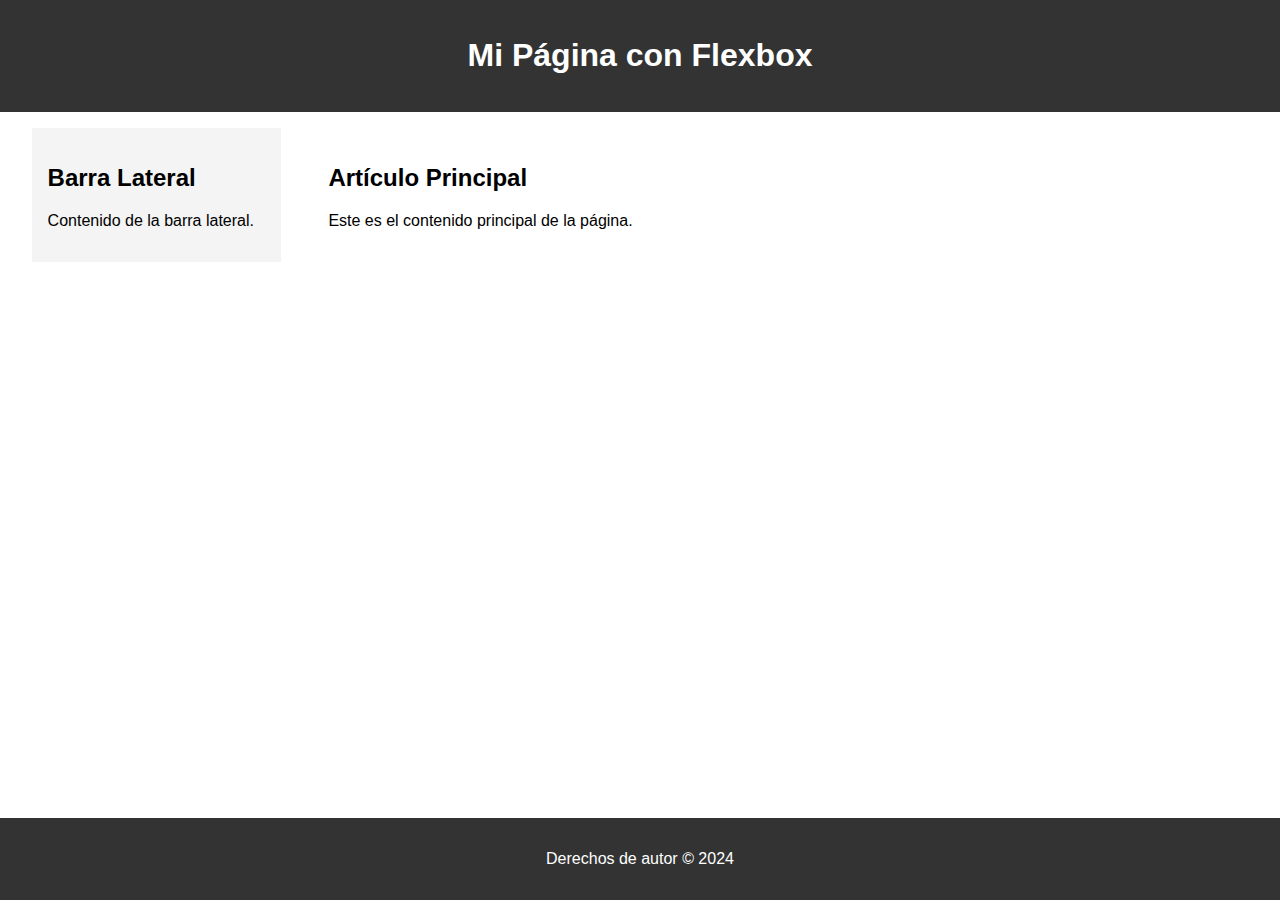
<file: Actividad Material de Clase 6 - Giribet/index.html>
<!DOCTYPE html>
<html lang="es">
   <head>
      <meta charset="UTF-8">
      <meta name="viewport" content="width=device-width, initial-scale=1.0">
      <title>Ejemplo de Flexbox</title>
      <link rel="stylesheet" href="Style.css">
   </head>
   <body>
      <div class="contenedor">
         <header>
            <h1>Mi Página con Flexbox</h1>
         </header>
         <main>
            <aside>
               <h2>Barra Lateral</h2>
               <p>Contenido de la barra lateral.</p>
            </aside>
            <article>
               <h2>Artículo Principal</h2>
               <p>Este es el contenido principal de la página.</p>
            </article>
         </main>
         <footer>
            <p>Derechos de autor © 2024</p>
         </footer>
      </div>
   </body>
</html>
</file>
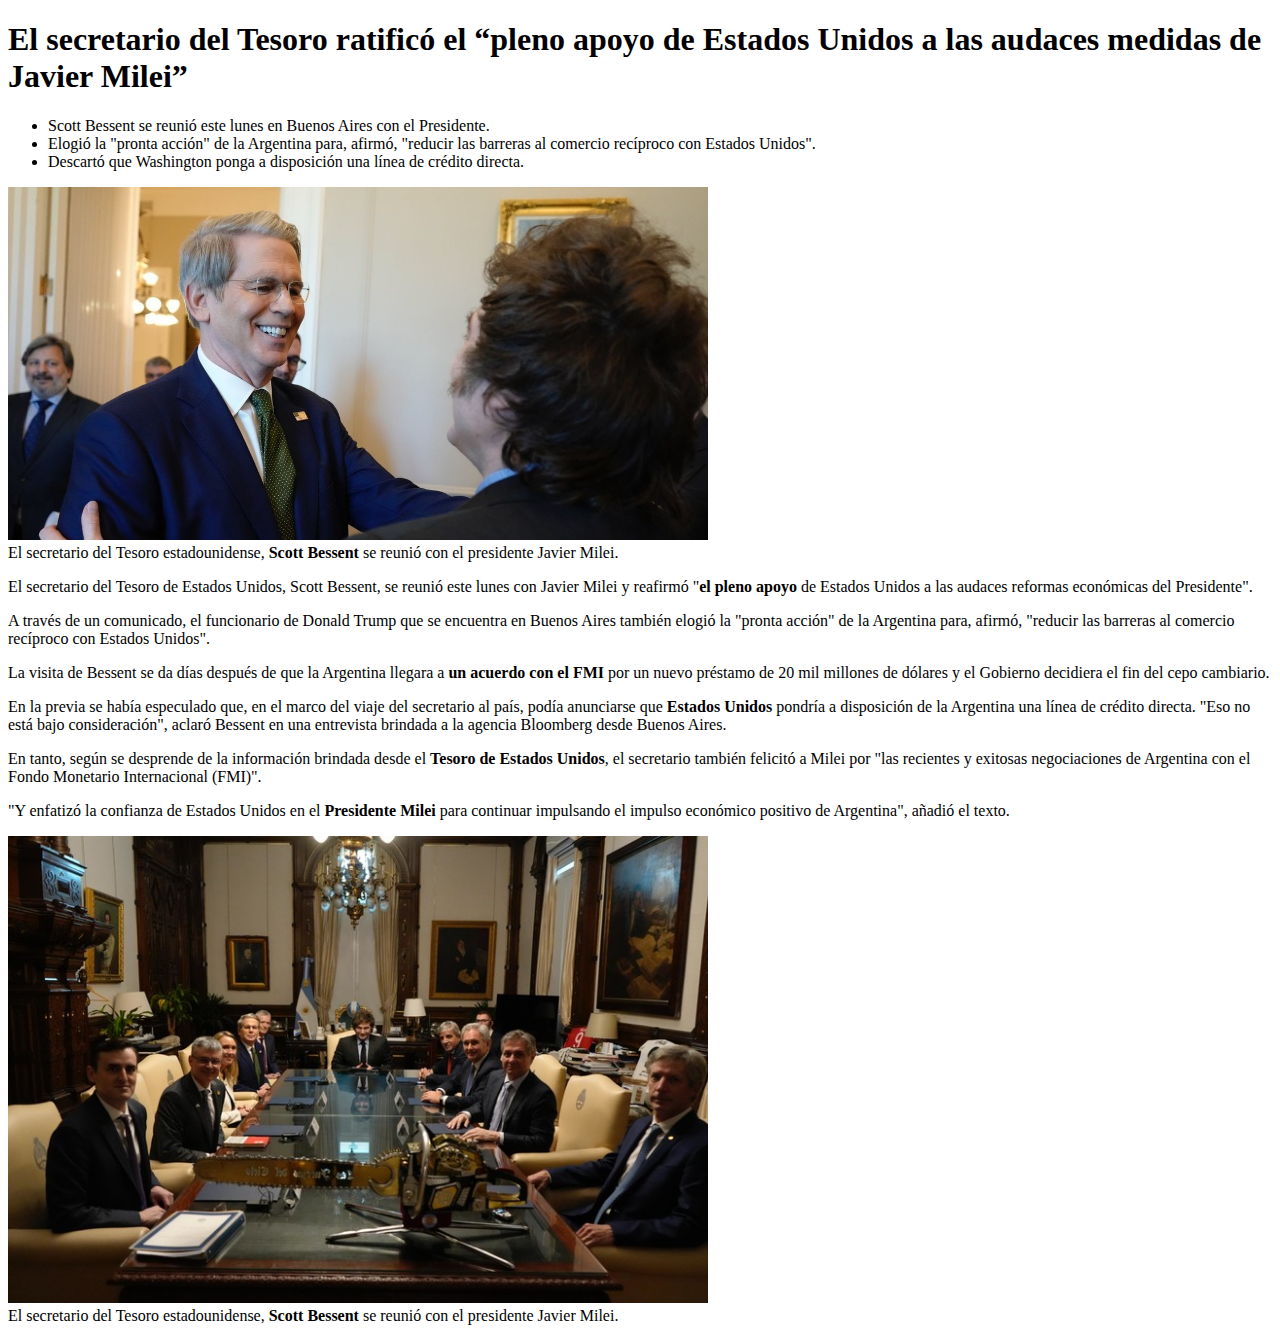
<file: GiribetUAI-main/GiribetUAI-main/index.html>
<!DOCTYPE html>
<html lang="en">
<head>
    <meta charset="UTF-8">
    <meta name="viewport" content="width=device-width, initial-scale=1.0">
    <title>Document</title>
</head>
<body>
    <h1>El secretario del Tesoro ratificó el “pleno apoyo de Estados Unidos a las audaces medidas de Javier Milei”</h1>
    <ul>
        <li>Scott Bessent se reunió este lunes en Buenos Aires con el Presidente.</li>
        <li>Elogió la "pronta acción" de la Argentina para, afirmó, "reducir las barreras al comercio recíproco con Estados Unidos".</li>
        <li>Descartó que Washington ponga a disposición una línea de crédito directa. </li>
    </ul>    
    <img width="700" src="./VkqEJv236_1256x620__2.jpg" >
    <figcaption>El secretario del Tesoro estadounidense, <b>Scott Bessent</b> se reunió con el presidente Javier Milei.</figcaption>
<p> El secretario del Tesoro de Estados Unidos, Scott Bessent, se reunió este lunes con Javier Milei y reafirmó "<b>el pleno apoyo</b> de Estados Unidos a las audaces reformas económicas del Presidente".</p>
<p>A través de un comunicado, el funcionario de Donald Trump que se encuentra en Buenos Aires también elogió la "pronta acción" de la Argentina para, afirmó, "reducir las barreras al comercio recíproco con Estados Unidos".
<p>La visita de Bessent se da días después de que la Argentina llegara a <b>un acuerdo con el FMI</b> por un nuevo préstamo de 20 mil millones de dólares y el Gobierno decidiera el fin del cepo cambiario.</p>
<p>En la previa se había especulado que, en el marco del viaje del secretario al país, podía anunciarse que <b>Estados Unidos</b> pondría a disposición de la Argentina una línea de crédito directa. "Eso no está bajo consideración", aclaró Bessent en una entrevista brindada a la agencia Bloomberg desde Buenos Aires.</p></p>
<p> En tanto, según se desprende de la información brindada desde el <b>Tesoro de Estados Unidos</b>, el secretario también felicitó a Milei por "las recientes y exitosas negociaciones de Argentina con el Fondo Monetario Internacional (FMI)".</p>
<p>"Y enfatizó la confianza de Estados Unidos en el <b>Presidente Milei</b> para continuar impulsando el impulso económico positivo de Argentina", añadió el texto.</p>
<img width="700" src="./NYmWE7Ia-_720x0__1.jpg" >
<figcaption>El secretario del Tesoro estadounidense, <b>Scott Bessent</b> se reunió con el presidente Javier Milei.</figcaption>
</body>
</html>
</file>
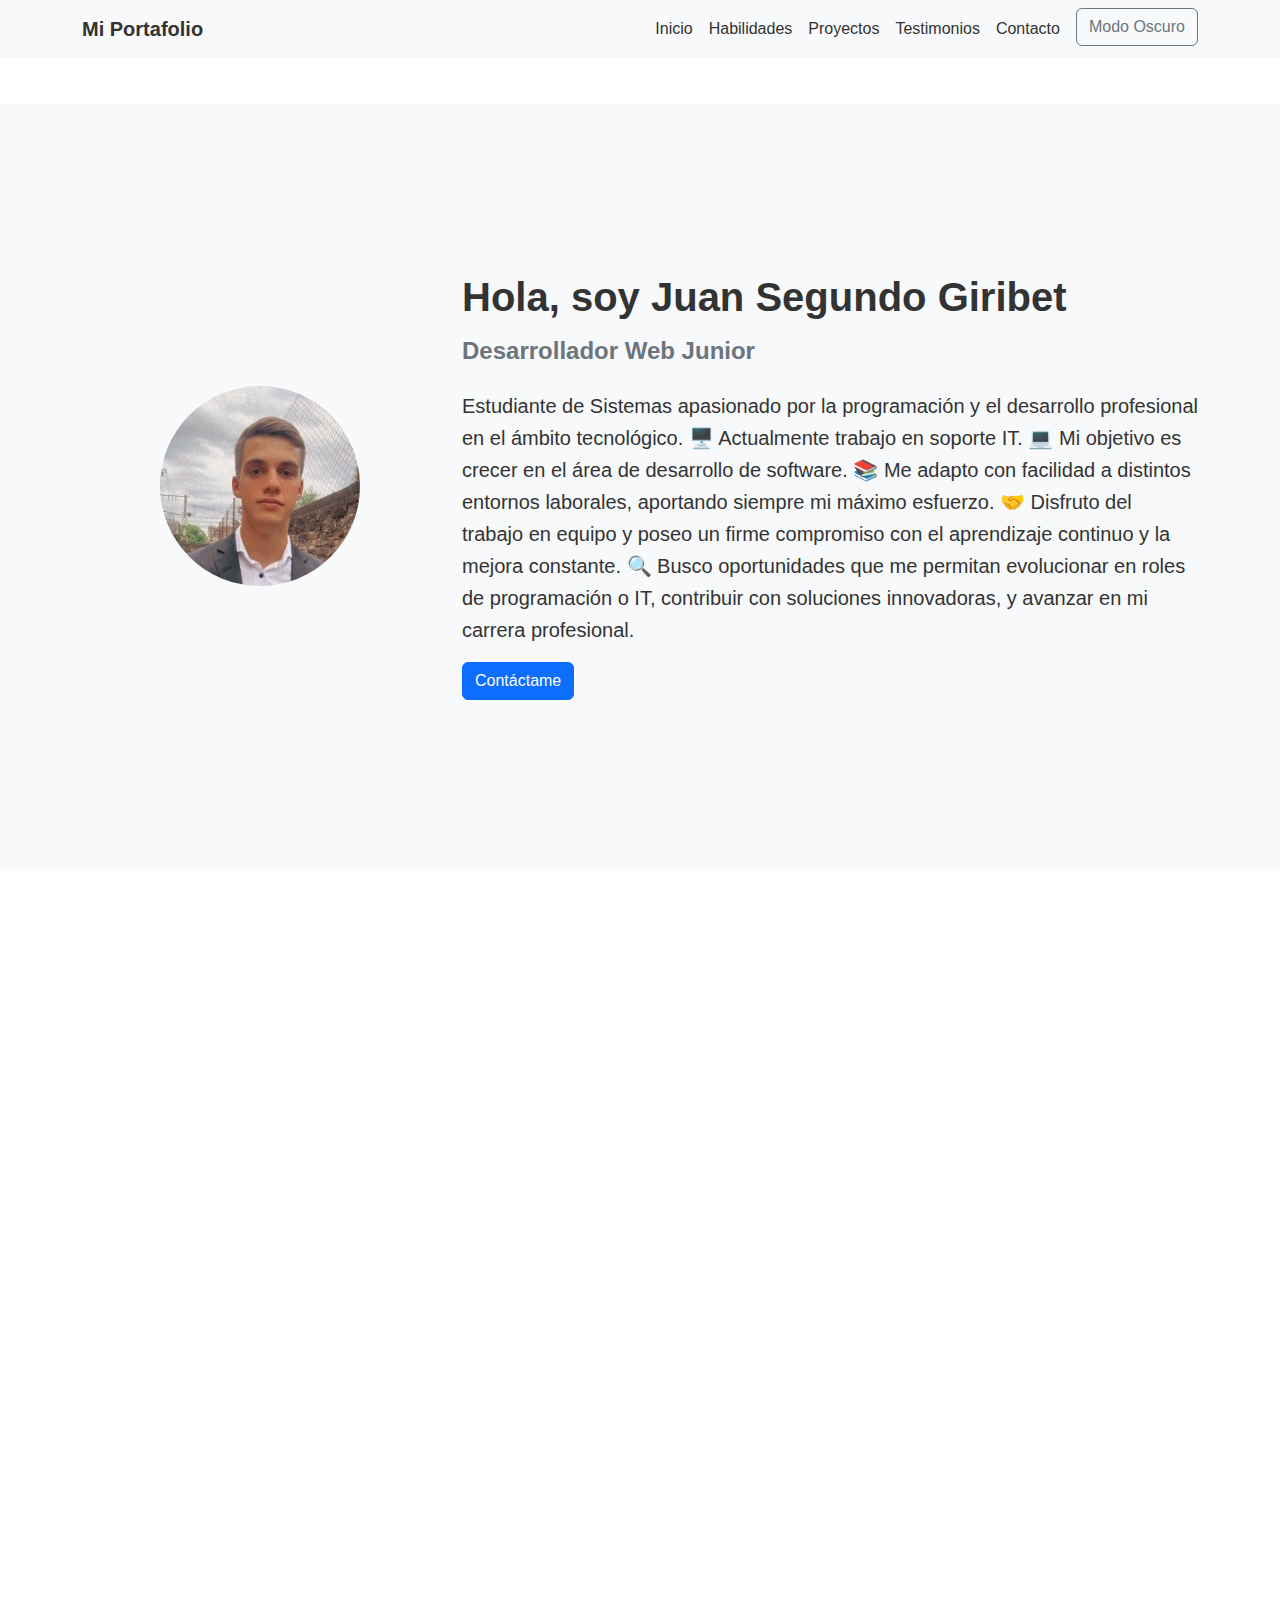
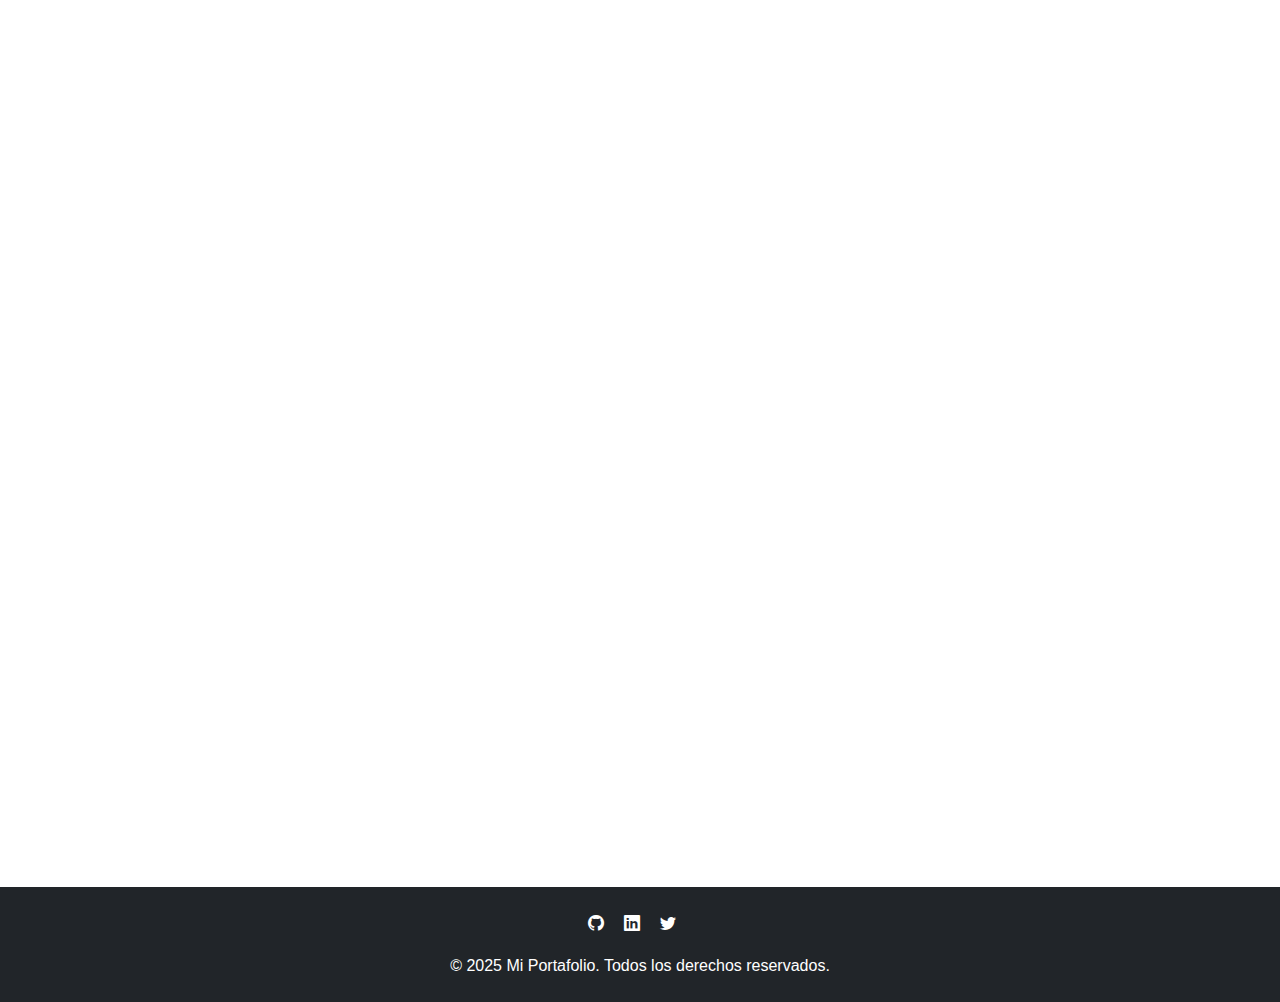
<file: GiribetUAI-main/GiribetUAI-main/Actividad - HTML, CSS y Bootstrap - Giribet/index.html>
<!DOCTYPE html>
<html lang="en">
<head>   
    <meta charset="UTF-8">
    <meta name="viewport" content="width=device-width, initial-scale=1.0">
    <title>Mi Portafolio</title>
    <link href="https://cdn.jsdelivr.net/npm/bootstrap@5.3.0/dist/css/bootstrap.min.css" rel="stylesheet">
    <link rel="stylesheet" href="styles.css">
    <link rel="stylesheet" href="https://cdn.jsdelivr.net/npm/bootstrap-icons@1.11.1/font/bootstrap-icons.css">
</head>
<body>
    <nav class="navbar navbar-expand-lg navbar-light bg-light fixed-top">
        <div class="container">
            <a class="navbar-brand" href="#">Mi Portafolio</a>
            <button class="navbar-toggler" type="button" data-bs-toggle="collapse" data-bs-target="#navbarNav" aria-controls="navbarNav" aria-expanded="false" aria-label="Toggle navigation">
                <span class="navbar-toggler-icon"></span>
            </button>
            <div class="collapse navbar-collapse" id="navbarNav">
                <ul class="navbar-nav ms-auto">
                    <li class="nav-item">
                        <a class="nav-link" href="#inicio">Inicio</a>
                    </li>
                    <li class="nav-item">
                        <a class="nav-link" href="#habilidades">Habilidades</a>
                    </li>
                    <li class="nav-item">
                        <a class="nav-link" href="#proyectos">Proyectos</a>
                    </li>
                    <li class="nav-item">
                        <a class="nav-link" href="#testimonios">Testimonios</a>
                    </li>
                    <li class="nav-item">
                        <a class="nav-link" href="#contacto">Contacto</a>
                    </li>
                    <li class="nav-item">
                        <button id="darkModeToggle" class="btn btn-outline-secondary ms-2">Modo Oscuro</button>
                    </li>
                </ul>
            </div>
        </div>
    </nav>
    <section id="inicio" class="py-5 mt-5 scroll-reveal">
        <div class="container">
            <div class="row align-items-center">
                <div class="col-md-4 text-center mb-3 mb-md-0">
                    <img src="Images/1683858853671.jpg" alt="Mi foto" class="img-fluid rounded-circle" style="max-width: 200px;">
                </div>
                <div class="col-md-8">
                    <h1>Hola, soy Juan Segundo Giribet</h1>
                    <h2 class="text-secondary">Desarrollador Web Junior</h2>
                    <p class="lead">
                        Estudiante de Sistemas apasionado por la programación y el desarrollo profesional en el ámbito tecnológico.
                        🖥️ Actualmente trabajo en soporte IT.
                        💻 Mi objetivo es crecer en el área de desarrollo de software.
                        📚 Me adapto con facilidad a distintos entornos laborales, aportando siempre mi máximo esfuerzo.
                        🤝 Disfruto del trabajo en equipo y poseo un firme compromiso con el aprendizaje continuo y la mejora constante.
                        🔍 Busco oportunidades que me permitan evolucionar en roles de programación o IT, contribuir con soluciones innovadoras, y avanzar en mi carrera profesional.
                    </p>
                    <a href="#contacto" class="btn btn-primary">Contáctame</a>
                </div>
            </div>
        </div>
    </section>
    <section id="habilidades" class="py-5 scroll-reveal">
        <div class="container">
            <h2 class="text-center mb-4">Mis Habilidades</h2>
            <div class="row row-cols-1 row-cols-md-2 g-4">
                <div class="col scroll-reveal">
                    <h5>HTML</h5>
                    <div class="progress">
                        <div class="progress-bar" role="progressbar" style="width: 90%" aria-valuenow="90" aria-valuemin="0" aria-valuemax="100">90%</div>
                    </div>
                </div>
                <div class="col scroll-reveal">
                    <h5>CSS</h5>
                    <div class="progress">
                        <div class="progress-bar" role="progressbar" style="width: 85%" aria-valuenow="85" aria-valuemin="0" aria-valuemax="100">85%</div>
                    </div>
                </div>
                <div class="col scroll-reveal">
                    <h5>JavaScript</h5>
                    <div class="progress">
                        <div class="progress-bar" role="progressbar" style="width: 75%" aria-valuenow="75" aria-valuemin="0" aria-valuemax="100">75%</div>
                    </div>
                </div>
                <div class="col scroll-reveal">
                    <h5>C</h5>
                    <div class="progress">
                        <div class="progress-bar" role="progressbar" style="width: 60%" aria-valuenow="60" aria-valuemin="0" aria-valuemax="100">60%</div>
                    </div>
                </div>
                <div class="col scroll-reveal">
                    <h5>C#</h5>
                    <div class="progress">
                        <div class="progress-bar" role="progressbar" style="width: 70%" aria-valuenow="70" aria-valuemin="0" aria-valuemax="100">70%</div>
                    </div>
                </div>
                <div class="col scroll-reveal">
                    <h5>Python</h5>
                    <div class="progress">
                        <div class="progress-bar" role="progressbar" style="width: 80%" aria-valuenow="80" aria-valuemin="0" aria-valuemax="100">80%</div>
                    </div>
                </div>
            </div>
        </div>
    </section>
    <section id="proyectos" class="py-5 scroll-reveal">
        <div class="container">
            <h2 class="text-center mb-4">Mis Proyectos</h2>
            <div class="row row-cols-1 row-cols-md-2 row-cols-lg-3 g-4 justify-content-center">
                <div class="col-md-6 col-lg-4 mb-4 scroll-reveal">
                    <div class="card h-100">
                        <div class="card-body">
                            <h5 class="card-title">SistemaPartidos</h5>
                            <p class="card-text">sistema de publicacion de partidos correspondiente al primer parcial de programacion de 2do (primer cuatrimestre).</p>
                            <a href="https://github.com/JuanS3gundo/SistemaPartidos" class="btn btn-sm btn-outline-primary">Ver detalles</a>
                        </div>
                    </div>
                </div>
                <div class="col-md-6 col-lg-4 mb-4 scroll-reveal">
                    <div class="card">
                        <div class="card-body">
                            <h5 class="card-title">Python Market</h5>
                            <p class="card-text">Sistema que utiliza metricas de supermercados para armar promociones, kpis y demas utilizando inteligencia artificial.</p>
                            <a href="https://github.com/JuanS3gundo/Python-Market" class="btn btn-sm btn-outline-primary">Ver detalles</a>
                        </div>
                    </div>
                </div>
            </div>
        </div>
    </section>
    <section id="testimonios" class="py-5 bg-light scroll-reveal">
        <div class="container">
            <h2 class="text-center mb-4">Testimonios</h2>
            <div id="testimoniosCarousel" class="carousel slide" data-bs-ride="carousel">
                <div class="carousel-inner">
                    <div class="carousel-item active">
                        <div class="row justify-content-center">
                            <div class="col-md-8">
                                <div class="card text-center">
                                    <div class="card-body">
                                        <i class="bi bi-chat-quote-fill text-primary mb-3" style="font-size: 2rem;"></i>
                                        <p class="card-text">"Juan es un desarrollador talentoso y muy dedicado. Su capacidad para resolver problemas y su atención al detalle son impresionantes."</p>
                                        <h5 class="card-title">Carlos López</h5>
                                        <p class="card-subtitle text-muted">CEO de Empresa X</p>
                                    </div>
                                </div>
                            </div>
                        </div>
                    </div>
                    <div class="carousel-item">
                        <div class="row justify-content-center">
                            <div class="col-md-8">
                                <div class="card text-center">
                                    <div class="card-body">
                                        <i class="bi bi-chat-quote-fill text-primary mb-3" style="font-size: 2rem;"></i>
                                        <p class="card-text">"Trabajar con Juan fue una experiencia muy positiva. Siempre dispuesto a ayudar y con una gran comprensión de las tecnologías web."</p>
                                        <h5 class="card-title">Ana Martínez</h5>
                                        <p class="card-subtitle text-muted">Project Manager</p>
                                    </div>
                                </div>
                            </div>
                        </div>
                    </div>
                    <div class="carousel-item">
                        <div class="row justify-content-center">
                            <div class="col-md-8">
                                <div class="card text-center">
                                    <div class="card-body">
                                        <i class="bi bi-chat-quote-fill text-primary mb-3" style="font-size: 2rem;"></i>
                                        <p class="card-text">"Recomiendo ampliamente el trabajo de Juan. Cumplió con todas las expectativas y entregó un producto de alta calidad."</p>
                                        <h5 class="card-title">Pedro Gómez</h5>
                                        <p class="card-subtitle text-muted">Cliente</p>
                                    </div>
                                </div>
                            </div>
                        </div>
                    </div>
                </div>
                <button class="carousel-control-prev" type="button" data-bs-target="#testimoniosCarousel" data-bs-slide="prev">
                    <span class="carousel-control-prev-icon" aria-hidden="true"></span>
                    <span class="visually-hidden">Anterior</span>
                </button>
                <button class="carousel-control-next" type="button" data-bs-target="#testimoniosCarousel" data-bs-slide="next">
                    <span class="carousel-control-next-icon" aria-hidden="true"></span>
                    <span class="visually-hidden">Siguiente</span>
                </button>
                <div class="carousel-indicators">
                    <button type="button" data-bs-target="#testimoniosCarousel" data-bs-slide-to="0" class="active" aria-current="true" aria-label="Testimonio 1"></button>
                    <button type="button" data-bs-target="#testimoniosCarousel" data-bs-slide-to="1" aria-label="Testimonio 2"></button>
                    <button type="button" data-bs-target="#testimoniosCarousel" data-bs-slide-to="2" aria-label="Testimonio 3"></button>
                </div>
            </div>
        </div>
    </section>
    <section id="contacto" class="py-5 bg-light scroll-reveal">
        <div class="container">
            <h2 class="text-center mb-4">Contáctame</h2>
            <div class="row justify-content-center">
                <div class="col-lg-8">
                    <form>
                        <div class="mb-3">
                            <label for="nombre" class="form-label">Nombre</label>
                            <input type="text" class="form-control" id="nombre" placeholder="Tu nombre">
                        </div>
                        <div class="mb-3">
                            <label for="email" class="form-label">Email</label>
                            <input type="email" class="form-control" id="email" placeholder="tucorreo@ejemplo.com">
                        </div>
                        <div class="mb-3">
                            <label for="mensaje" class="form-label">Mensaje</label>
                            <textarea class="form-control" id="mensaje" rows="4" placeholder="Escribe tu mensaje aquí"></textarea>
                        </div>
                        <div class="text-center">
                            <button type="submit" class="btn btn-primary">Enviar mensaje</button>
                        </div>
                    </form>
                </div>
            </div>
        </div>
    </section>
    <footer class="bg-dark text-white py-4">
        <div class="container text-center">
            <div class="mb-3">
                <a href="https://github.com/Juans3gundo" class="text-white me-3"><i class="bi bi-github"></i></a>
                <a href="https://ar.linkedin.com/in/juansegundogiribet" class="text-white me-3"><i class="bi bi-linkedin"></i></a>
                <a href="#" class="text-white me-3"><i class="bi bi-twitter"></i></a>
            </div>
            <p class="mb-0">© 2025 Mi Portafolio. Todos los derechos reservados.</p>
        </div>
    </footer>

    <script src="https://cdn.jsdelivr.net/npm/bootstrap@5.3.0/dist/js/bootstrap.bundle.min.js"></script>
    <script>
        const darkModeToggle = document.getElementById('darkModeToggle');
        const body = document.body;
        const scrollElements = document.querySelectorAll('.scroll-reveal');

        darkModeToggle.addEventListener('click', () => {
            body.classList.toggle('dark-mode');
            const isDarkMode = body.classList.contains('dark-mode');
            darkModeToggle.textContent = isDarkMode ? 'Modo Claro' : 'Modo Oscuro';
            localStorage.setItem('darkMode', isDarkMode);
        });

        document.addEventListener('DOMContentLoaded', () => {
            const storedDarkMode = localStorage.getItem('darkMode');
            if (storedDarkMode === 'true') {
                body.classList.add('dark-mode');
                darkModeToggle.textContent = 'Modo Claro';
            }
        });

        function checkScroll() {
            scrollElements.forEach(el => {
                const elementTop = el.getBoundingClientRect().top;
                const elementBottom = el.getBoundingClientRect().bottom;

                const isVisible = (elementTop < window.innerHeight * 0.85) && (elementBottom >= 0);

                if (isVisible) {
                    el.classList.add('active');
                } else {
                    el.classList.remove('active');
                }
            });
        }

        window.addEventListener('scroll', checkScroll);
        checkScroll(); 
    </script>
</body>
</html>
</file>
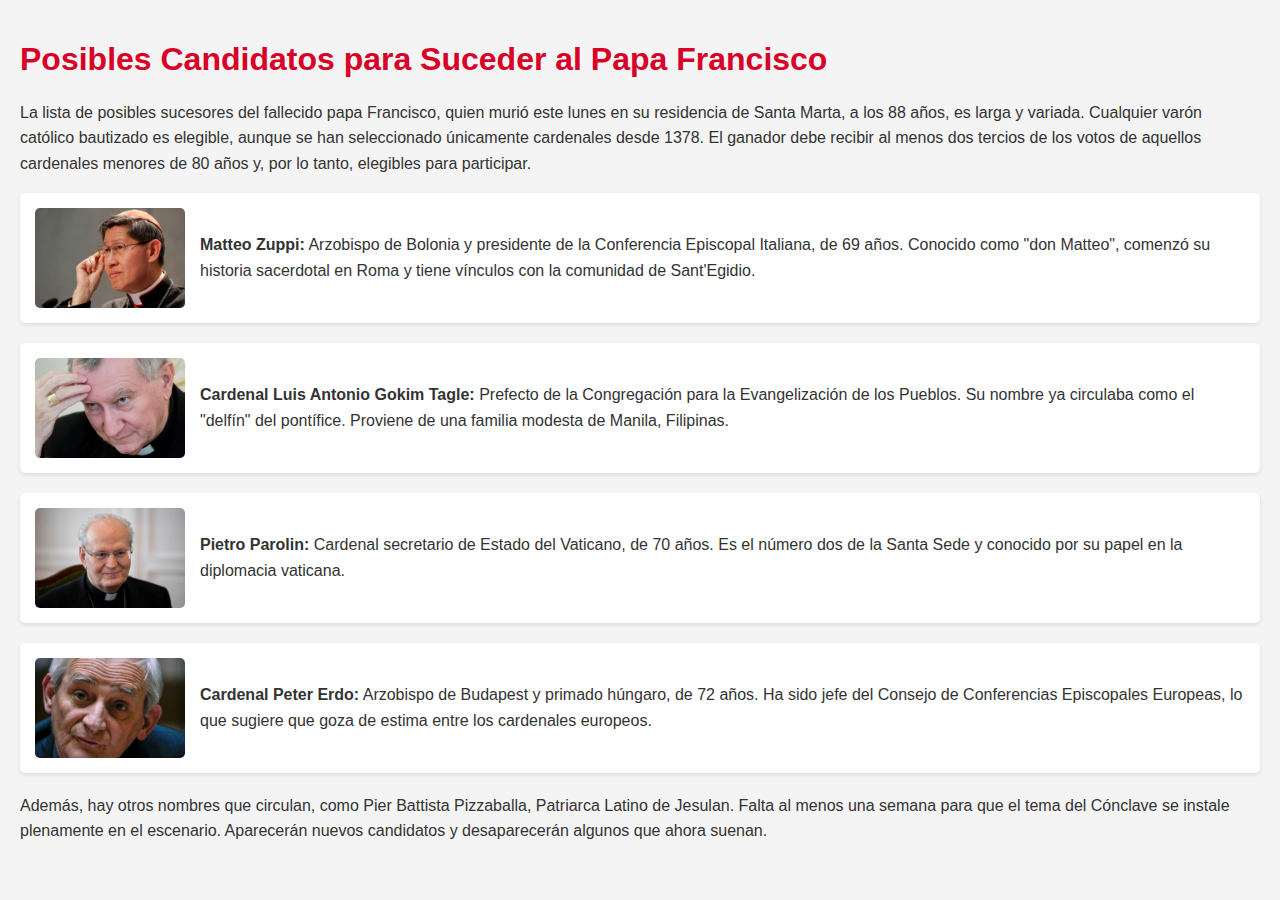
<file: GiribetUAI-main/GiribetUAI-main/GiribetClase3/Clase3/index.html>
<!DOCTYPE html>
<html lang="es">
<head>
    <meta charset="UTF-8">
    <meta name="viewport" content="width=device-width, initial-scale=1.0">
    <title>Posibles Sucesores del Papa Francisco</title>
    <style>
        body {
            font-family: sans-serif;
            margin: 0;
            padding: 20px;
            background-color: #f4f4f4;
            color: #333;
        }
        h1 {
            color: #d80026;
        }
        p {
            line-height: 1.6;
        }
        .candidate {
            background-color: #fff;
            padding: 15px;
            margin-bottom: 20px;
            border-radius: 5px;
            box-shadow: 0 2px 4px rgba(0, 0, 0, 0.1);
            display: flex;
            align-items: center;
        }
        .candidate img {
            max-width: 150px;
            height: auto;
            margin-right: 15px;
            border-radius: 5px;
        }
        .candidate div {
            flex-grow: 1;
        }
    </style>
</head>
<body>
    <h1>Posibles Candidatos para Suceder al Papa Francisco</h1>
    <p>La lista de posibles sucesores del fallecido papa Francisco, quien murió este lunes en su residencia de Santa Marta, a los 88 años, es larga y variada. Cualquier varón católico bautizado es elegible, aunque se han seleccionado únicamente cardenales desde 1378. El ganador debe recibir al menos dos tercios de los votos de aquellos cardenales menores de 80 años y, por lo tanto, elegibles para participar.</p>

    <div class="candidate">
        <img src="1ME6p0qIa_720x0__1.jpg" alt="Matteo Zuppi">
        <div>
            <p><strong>Matteo Zuppi:</strong> Arzobispo de Bolonia y presidente de la Conferencia Episcopal Italiana, de 69 años. Conocido como "don Matteo", comenzó su historia sacerdotal en Roma y tiene vínculos con la comunidad de Sant'Egidio.</p>
        </div>
    </div>

    <div class="candidate">
        <img src="Images/Images2/avAoubePM_720x0__1.jpg" alt="Luis Antonio Gokim Tagle">
        <div>
            <p><strong>Cardenal Luis Antonio Gokim Tagle:</strong> Prefecto de la Congregación para la Evangelización de los Pueblos. Su nombre ya circulaba como el "delfín" del pontífice. Proviene de una familia modesta de Manila, Filipinas.</p>
        </div>
    </div>

    <div class="candidate">
        <img src="../ImagesOut/T55nEMVm2_720x0__1.jpg" alt="Pietro Parolin">
        <div>
            <p><strong>Pietro Parolin:</strong> Cardenal secretario de Estado del Vaticano, de 70 años. Es el número dos de la Santa Sede y conocido por su papel en la diplomacia vaticana.</p>
        </div>
    </div>

    <div class="candidate">
        <img src="Images/xR-62nrJN_720x0__1.jpg" alt="Peter Erdo">
        <div>
            <p><strong>Cardenal Peter Erdo:</strong> Arzobispo de Budapest y primado húngaro, de 72 años. Ha sido jefe del Consejo de Conferencias Episcopales Europeas, lo que sugiere que goza de estima entre los cardenales europeos.</p>
        </div>
    </div>

    <p>Además, hay otros nombres que circulan, como Pier Battista Pizzaballa, Patriarca Latino de Jesulan. Falta al menos una semana para que el tema del Cónclave se instale plenamente en el escenario. Aparecerán nuevos candidatos y desaparecerán algunos que ahora suenan.</p>
</body>
</html>
</file>
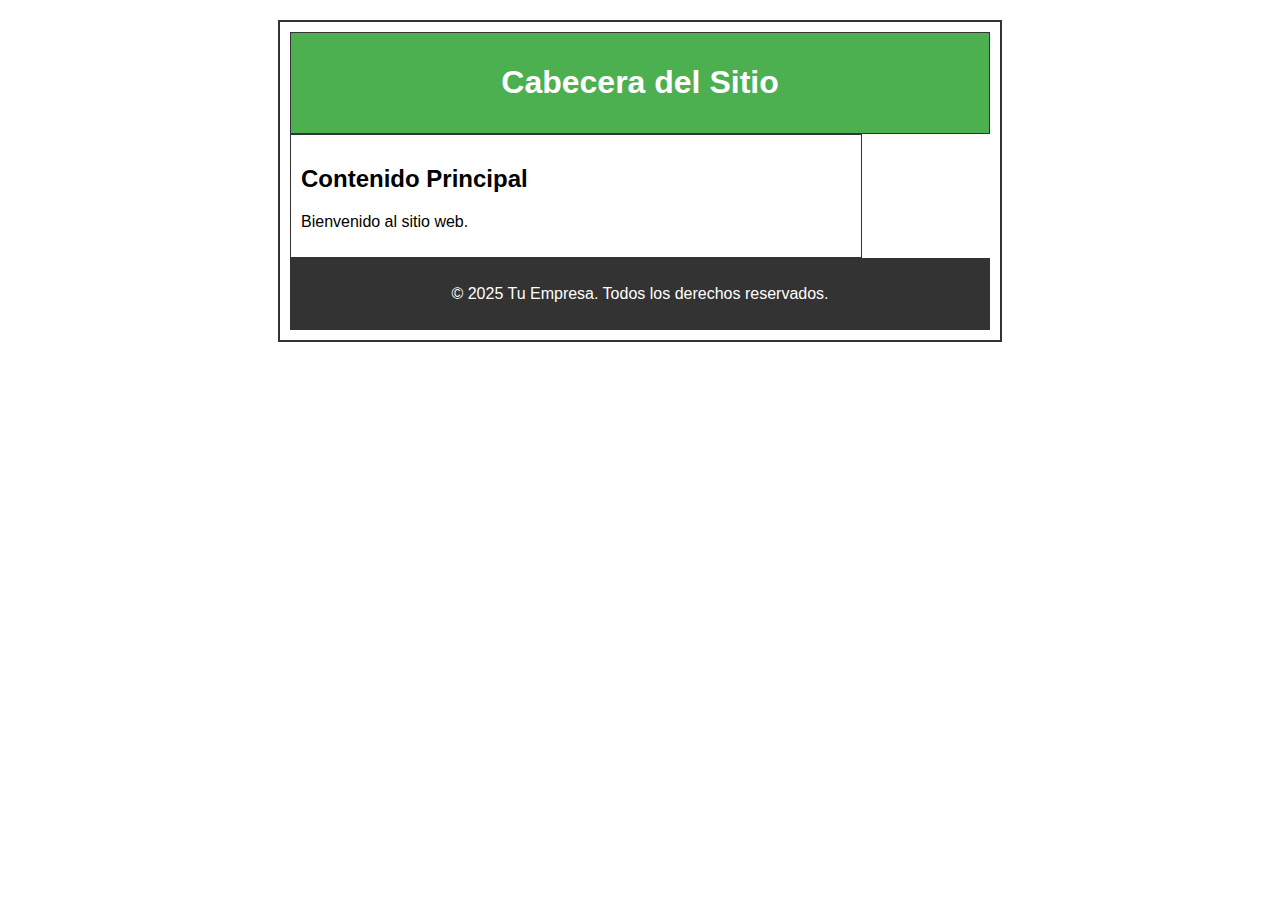
<file: GiribetUAI-main/GiribetUAI-main/Layout en css/EliminarMenu/index.html>
<!DOCTYPE html>
<html lang="en">
<head>
    <meta charset="UTF-8">
    <meta name="viewport" content="width=device-width, initial-scale=1.0">
    <title>Document</title>
     <link rel="stylesheet" href="./styles.css">
</head>
<body>
    <div id="contenedor">
        <div id="cabecera">
            <h1>Cabecera del Sitio</h1>
        </div>

        <div id="menu">
            <h2>Menú de Navegación</h2>
            <ul>
                <li><a href="#">Inicio</a></li>
                <li><a href="#">Acerca de</a></li>
                <li><a href="#">Servicios</a></li>
                <li><a href="#">Contacto</a></li>
            </ul>
        </div>

        <div id="contenido">
            <h2>Contenido Principal</h2>
            <p>Bienvenido al sitio web. </p>
        </div>

        <div id="pie">
            <p>&copy; 2025 Tu Empresa. Todos los derechos reservados.</p>
        </div>
    </div>
</body>
</html>
</file>
<file: Actividad Material de Clase 6 - Giribet/Style.css>
@import url("Header.css");
@import url("Main.css");
@import url("SideBar.css");
@import url("article.css");
@import url("footer.css");


* {
    box-sizing: border-box;
}

body {
    margin: 0;
    font-family: Arial, sans-serif;
}

.contenedor {
    display: flex;
    flex-direction: column;
    min-height: 100vh;
}
</file>
<file: GiribetUAI-main/GiribetUAI-main/Actividad - HTML, CSS y Bootstrap - Giribet/styles.css>
body {
    padding-top: 0;
    --body-bg: #f8f9fa;
    --text-color: #333;
    color: var(--text-color);
    font-family: 'Arial', sans-serif;
    line-height: 1.6;
    transition: background-color 0.3s ease, color 0.3s ease;
}

section {
    padding: 60px 0;
}

h1, h2, h3 {
    font-weight: bold;
    color: #222;
    margin-bottom: 1rem;
}

a {
    color: #007bff;
    text-decoration: none;
    transition: color 0.3s ease-in-out;
}

a:hover {
    color: #0056b3;
}

:root {
    --bs-primary: #007bff;
    --bs-secondary: #6c757d;
    --bs-success: #28a745;
    --bs-info: #17a2b8;
    --bs-warning: #ffc107;
    --bs-danger: #dc3545;
    --bs-light: #f8f9fa;
    --bs-dark: #212529;
    --bs-white: #fff;
    --bs-gray: #6c757d;
    --bs-gray-dark: #343a40;
    --text-secondary: #6c757d;
    --navbar-bg: #f8f9fa;
    --navbar-text: #333;
    --card-bg: #fff;
    --card-text: #333;
    --btn-outline-secondary-color: #6c757d;
    --btn-outline-secondary-border-color: #6c757d;
    --btn-outline-secondary-hover-bg: #6c757d;
    --btn-outline-secondary-hover-color: #fff;
}

.bg-purple {
    background-color: #42a8c1 !important;
    color: white !important;
}

.text-purple {
    color: #4299c1 !important;
}

.bg-light {
    background-color: var(--bs-light) !important;
    color: var(--text-color) !important;
}

.text-secondary {
    color: var(--text-secondary) !important;
}

.navbar {
    background-color: var(--navbar-bg);
    transition: background-color 0.3s ease, color 0.3s ease;
}

.navbar-brand {
    color: var(--navbar-text);
    font-weight: bold;
}

.navbar-nav .nav-link {
    color: var(--navbar-text);
    transition: color 0.3s ease-in-out;
}

.navbar-nav .nav-link:hover {
    color: #0056b3;
}

.navbar-toggler-icon {
    background-color: var(--navbar-text);
}

#inicio {
    min-height: auto;
    padding: 80px 0;
    display: block;
    background-color: var(--body-bg);
    text-align: center;
}

#inicio .container {
    text-align: center;
}

#inicio h1 {
    font-size: 2rem;
    color: #333;
}

#inicio h2 {
    font-size: 1.2rem;
    color: #777;
    margin-bottom: 1.5rem;
}

.card {
    border: 1px solid #ddd;
    border-radius: 0.5rem;
    box-shadow: 0 4px 8px rgba(0, 0, 0, 0.05);
    transition: transform 0.3s ease, box-shadow 0.3s ease, background-color 0.3s ease, color 0.3s ease;
    background-color: var(--card-bg);
    color: var(--card-text);
}

.card:hover {
    transform: translateY(-5px);
    box-shadow: 0 8px 16px rgba(0, 0, 0, 0.1);
}

.progress-bar {
    background-color: #00aaff;
}

#testimonios .card {
    border-color: #eee;
}

#testimonios .carousel-control-prev-icon,
#testimonios .carousel-control-next-icon {
    background-color: rgba(0, 0, 0, 0.3);
    border-radius: 50%;
    padding: 0.5em;
}

#testimonios .carousel-indicators button {
    background-color: rgba(0, 0, 0, 0.2);
}

#testimonios .carousel-indicators .active {
    background-color: rgba(0, 0, 0, 0.7);
}

#contacto .form-control {
    border: 1px solid #ccc;
    border-radius: 0.3rem;
}

#contacto .btn-primary {
    background-color: #007bff;
    border-color: #007bff;
    transition: background-color 0.3s ease-in-out, border-color 0.3s ease-in-out;
}

#contacto .btn-primary:hover {
    background-color: #0056b3;
    border-color: #0056b3;
}

footer {
    background-color: #333;
    color: white;
    padding: 2rem 0;
    text-align: center;
}

footer a {
    color: #ddd;
}

footer a:hover {
    color: white;
}

@media (min-width: 768px) {
    body {
        padding-top: 56px;
    }

    section {
        padding: 80px 0;
    }

    #inicio {
        min-height: 85vh;
        display: flex;
        align-items: center;
        text-align: left;
    }

    #inicio .container {
        text-align: left;
    }

    #inicio h1 {
        font-size: 2.5rem;
    }

    #inicio h2 {
        font-size: 1.5rem;
    }
}

body.dark-mode {
    --body-bg: #1e293b;
    --text-color: #f0f4f8;
    --navbar-bg: #2d3748;
    --navbar-text: #f0f4f8;
    --card-bg: #374151;
    --card-text: #f0f4f8;
    --bg-light: #374151 !important;
    --text-secondary: #cbd5e1;
    --btn-outline-secondary-color: #cbd5e1;
    --btn-outline-secondary-border-color: #cbd5e1;
    --btn-outline-secondary-hover-bg: #cbd5e1;
    --btn-outline-secondary-hover-color: #1a202c;
}

body.dark-mode h1,
body.dark-mode h2,
body.dark-mode h3,
body.dark-mode h5 {
    color: var(--text-color);
}

body.dark-mode .navbar {
    background-color: var(--navbar-bg);
}

body.dark-mode .navbar-brand,
body.dark-mode .navbar-nav .nav-link,
body.dark-mode .navbar-toggler-icon {
    color: var(--navbar-text);
    background-color: transparent;
}

body.dark-mode .navbar-nav .nav-link:hover {
    color: #e0f7fa;
}

body.dark-mode #inicio,
body.dark-mode #habilidades,
body.dark-mode #proyectos,
body.dark-mode #testimonios,
body.dark-mode #contacto {
    background-color: var(--body-bg);
    color: var(--text-color);
}

body.dark-mode .card {
    background-color: var(--card-bg);
    color: var(--card-text);
    border-color: #4a5568;
    box-shadow: 0 2px 4px rgba(0, 0, 0, 0.3);
}

body.dark-mode .bg-light {
    background-color: var(--bg-light) !important;
    color: var(--text-color) !important;
}

body.dark-mode .text-secondary {
    color: var(--text-secondary) !important;
}

body.dark-mode .btn-outline-secondary {
    color: var(--btn-outline-secondary-color);
    border-color: var(--btn-outline-secondary-border-color);
}

body.dark-mode .btn-outline-secondary:hover {
    background-color: var(--btn-outline-secondary-hover-bg);
    color: var(--btn-outline-secondary-hover-color);
    border-color: var(--btn-outline-secondary-hover-bg);
}

body.dark-mode footer {
    background-color: #283141;
    color: #f0f4f8;
}

body.dark-mode footer a {
    color: #cbd5e1;
}

body.dark-mode footer a:hover {
    color: #e0f7fa;
}

.scroll-reveal {
    opacity: 0;
    transform: translateY(20px);
    transition: opacity 0.5s ease, transform 0.5s ease;
}

.scroll-reveal.active {
    opacity: 1;
    transform: translateY(0);
}
</file>
<file: GiribetUAI-main/GiribetUAI-main/Layout en css/EliminarMenu/styles.css>
body {
    margin: 0;
    font-family: Arial, sans-serif;
}

#contenedor {
    width: 700px;
    margin: 20px auto;
    border: 2px solid #333;
    padding: 10px;
}

#cabecera {
    background-color: #4CAF50;
    color: white;
    padding: 10px;
    text-align: center;
    border: 1px solid #333;
}

#menu {
    display: none;
}

#contenido {
    float:none; 
    width: 550px;
    background-color: #fff;
    padding: 10px;
    border: 1px solid #333;
}

#pie {
    clear: both; 
    background-color: #333;
    color: white;
    text-align: center;
    padding: 10px;
    border: 1px solid #333;
}
</file>
